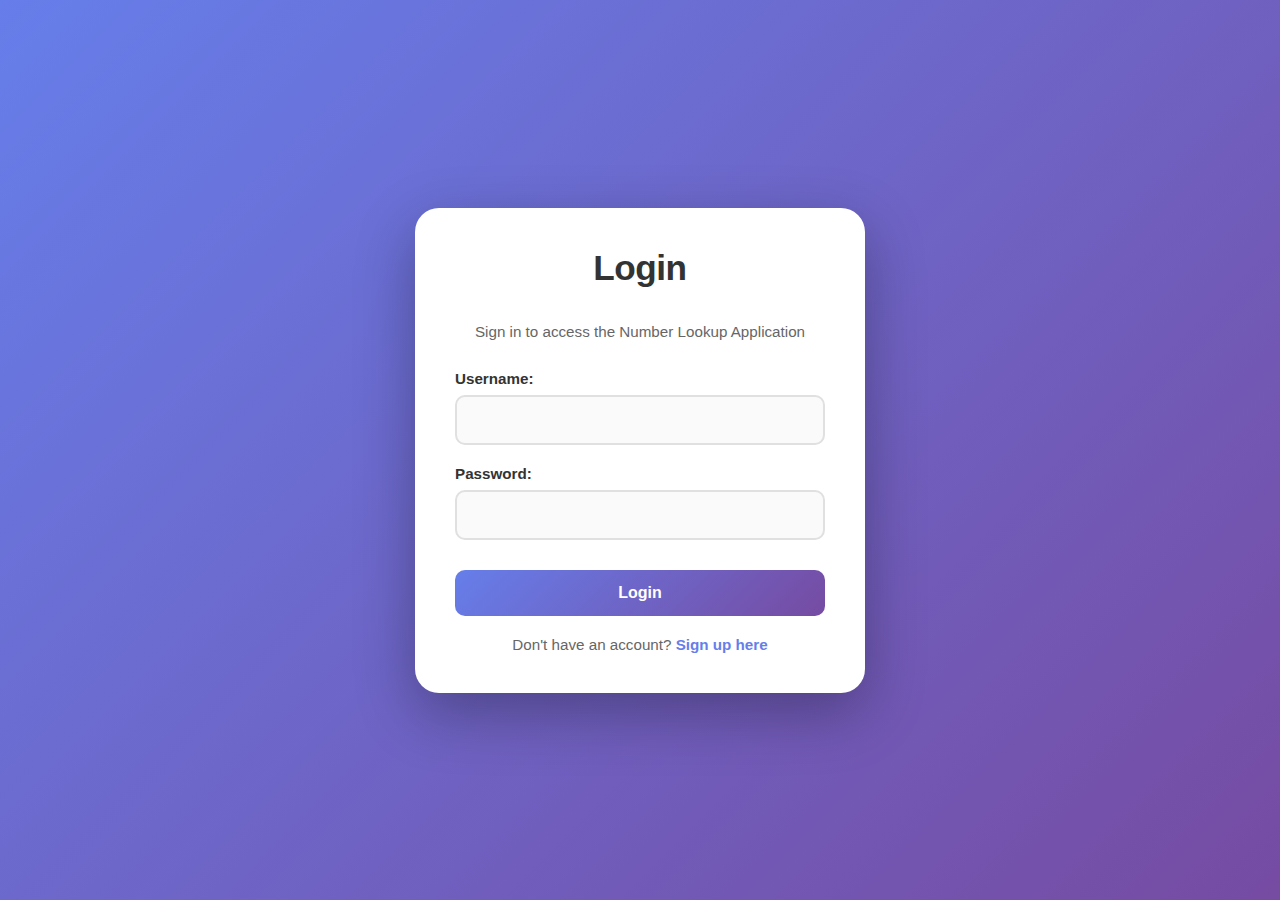
<file: login.html>
<!DOCTYPE html>
<html lang="en">
<head>
    <meta charset="UTF-8">
    <meta name="viewport" content="width=device-width, initial-scale=1.0">
    <title>Login - Number Lookup App</title>
    <link rel="stylesheet" href="style.css">
</head>
<body>
    <div class="auth-container">
        <div class="auth-card">
            <h1>Login</h1>
            <p class="auth-subtitle">Sign in to access the Number Lookup Application</p>
            
            <form id="loginForm" class="auth-form">
                <div class="form-group">
                    <label for="username">Username:</label>
                    <input type="text" id="username" name="username" required autocomplete="username" />
                </div>
                
                <div class="form-group">
                    <label for="password">Password:</label>
                    <input type="password" id="password" name="password" required autocomplete="current-password" />
                </div>
                
                <button type="submit" class="auth-button">Login</button>
            </form>
            
            <div id="authError" class="error-message"></div>
            
            <p class="auth-link">
                Don't have an account? <a href="signup.html">Sign up here</a>
            </p>
        </div>
    </div>
    
    <script src="auth.js"></script>
    <script>
        // Initialize (async)
        (async function() {
            await initializeAdmin();
            initializeUsers();
        })();
        
        // Check if already logged in
        if (isLoggedIn()) {
            window.location.href = 'index.html';
        }
        
        // Handle login form
        document.getElementById('loginForm').addEventListener('submit', function(e) {
            e.preventDefault();
            
            const username = document.getElementById('username').value.trim();
            const password = document.getElementById('password').value;
            const errorDiv = document.getElementById('authError');
            
            if (!username || !password) {
                errorDiv.textContent = 'Please fill in all fields';
                errorDiv.classList.add('show');
                return;
            }
            
            const result = loginUser(username, password);
            
            if (result.success) {
                window.location.href = 'index.html';
            } else {
                errorDiv.textContent = result.message;
                errorDiv.classList.add('show');
            }
        });
    </script>
</body>
</html>
</file>
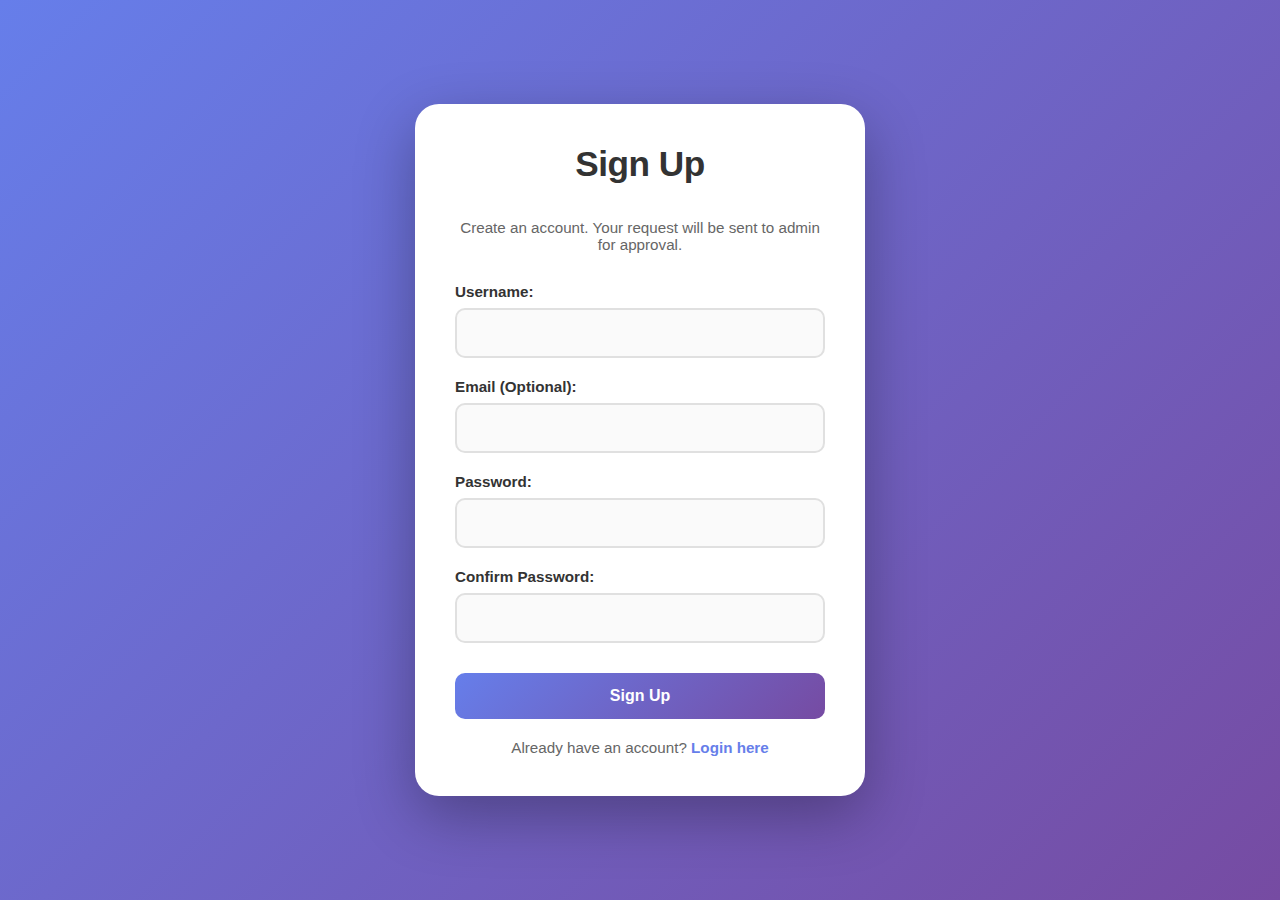
<file: signup.html>
<!DOCTYPE html>
<html lang="en">
<head>
    <meta charset="UTF-8">
    <meta name="viewport" content="width=device-width, initial-scale=1.0">
    <title>Sign Up - Number Lookup App</title>
    <link rel="stylesheet" href="style.css">
</head>
<body>
    <div class="auth-container">
        <div class="auth-card">
            <h1>Sign Up</h1>
            <p class="auth-subtitle">Create an account. Your request will be sent to admin for approval.</p>
            
            <form id="signupForm" class="auth-form">
                <div class="form-group">
                    <label for="username">Username:</label>
                    <input type="text" id="username" name="username" required autocomplete="username" />
                </div>
                
                <div class="form-group">
                    <label for="email">Email (Optional):</label>
                    <input type="email" id="email" name="email" autocomplete="email" />
                </div>
                
                <div class="form-group">
                    <label for="password">Password:</label>
                    <input type="password" id="password" name="password" required autocomplete="new-password" minlength="6" />
                </div>
                
                <div class="form-group">
                    <label for="confirmPassword">Confirm Password:</label>
                    <input type="password" id="confirmPassword" name="confirmPassword" required autocomplete="new-password" />
                </div>
                
                <button type="submit" class="auth-button">Sign Up</button>
            </form>
            
            <div id="authError" class="error-message"></div>
            <div id="authSuccess" class="success-message"></div>
            
            <p class="auth-link">
                Already have an account? <a href="login.html">Login here</a>
            </p>
        </div>
    </div>
    
    <script src="auth.js"></script>
    <script>
        // Initialize (async)
        (async function() {
            await initializeAdmin();
            initializeUsers();
        })();
        
        // Handle signup form
        document.getElementById('signupForm').addEventListener('submit', function(e) {
            e.preventDefault();
            
            const username = document.getElementById('username').value.trim();
            const email = document.getElementById('email').value.trim();
            const password = document.getElementById('password').value;
            const confirmPassword = document.getElementById('confirmPassword').value;
            const errorDiv = document.getElementById('authError');
            const successDiv = document.getElementById('authSuccess');
            
            // Clear previous messages
            errorDiv.classList.remove('show');
            successDiv.classList.remove('show');
            
            // Validation
            if (!username || !password) {
                errorDiv.textContent = 'Please fill in all required fields';
                errorDiv.classList.add('show');
                return;
            }
            
            if (password.length < 6) {
                errorDiv.textContent = 'Password must be at least 6 characters';
                errorDiv.classList.add('show');
                return;
            }
            
            if (password !== confirmPassword) {
                errorDiv.textContent = 'Passwords do not match';
                errorDiv.classList.add('show');
                return;
            }
            
            const result = signupUser(username, password, email);
            
            if (result.success) {
                successDiv.textContent = result.message;
                successDiv.classList.add('show');
                
                // Clear form
                document.getElementById('signupForm').reset();
                
                // Redirect to login after 2 seconds
                setTimeout(() => {
                    window.location.href = 'login.html';
                }, 2000);
            } else {
                errorDiv.textContent = result.message;
                errorDiv.classList.add('show');
            }
        });
    </script>
</body>
</html>
</file>
<file: style.css>
* {
    margin: 0;
    padding: 0;
    box-sizing: border-box;
}

body {
    font-family: 'Segoe UI', Tahoma, Geneva, Verdana, sans-serif;
    background: linear-gradient(135deg, #667eea 0%, #764ba2 100%);
    min-height: 100vh;
    display: flex;
    justify-content: center;
    align-items: center;
    padding: 20px;
}

.container {
    background: white;
    border-radius: 24px;
    box-shadow: 0 20px 60px rgba(0, 0, 0, 0.3);
    padding: 45px;
    max-width: 750px;
    width: 100%;
}

h1 {
    color: #333;
    text-align: center;
    margin-bottom: 35px;
    font-size: 2.2em;
    font-weight: 700;
    letter-spacing: -0.5px;
}

.upload-section {
    margin-bottom: 35px;
    text-align: center;
}

.data-status-section {
    margin-bottom: 25px;
    text-align: center;
}

.data-status {
    display: inline-flex;
    align-items: center;
    gap: 10px;
    padding: 12px 20px;
    border-radius: 10px;
    font-size: 0.95em;
    background: #f8f9fa;
    border: 2px solid #e0e0e0;
}

.data-status.success {
    background: #d4edda;
    border-color: #28a745;
    color: #155724;
}

.data-status.error {
    background: #f8d7da;
    border-color: #dc3545;
    color: #721c24;
}

.input-hint {
    margin-top: 8px;
    font-size: 0.85em;
    color: #666;
    font-style: italic;
}

.upload-label {
    display: inline-block;
    padding: 16px 35px;
    background: linear-gradient(135deg, #667eea 0%, #764ba2 100%);
    color: white;
    border-radius: 12px;
    cursor: pointer;
    transition: all 0.3s ease;
    font-weight: 600;
    font-size: 1.05em;
    box-shadow: 0 4px 15px rgba(102, 126, 234, 0.3);
}

.upload-label:hover {
    transform: translateY(-2px);
    box-shadow: 0 6px 20px rgba(102, 126, 234, 0.4);
}

.upload-label:active {
    transform: translateY(0);
}

.upload-label input[type="file"] {
    display: none;
}

.file-status {
    margin-top: 12px;
    color: #666;
    font-size: 0.95em;
    padding: 8px 0;
}

.file-status.success {
    color: #28a745;
    font-weight: 600;
}

.input-section {
    margin-bottom: 30px;
}

.input-section label {
    display: block;
    margin-bottom: 12px;
    color: #333;
    font-weight: 600;
    font-size: 1.05em;
}

.input-wrapper {
    display: flex;
    gap: 12px;
    align-items: stretch;
}

.input-section input {
    flex: 1;
    padding: 14px 16px;
    border: 2px solid #e0e0e0;
    border-radius: 10px;
    font-size: 16px;
    transition: all 0.3s ease;
    background: #fafafa;
}

.input-section input:focus {
    outline: none;
    border-color: #667eea;
    background: white;
    box-shadow: 0 0 0 3px rgba(102, 126, 234, 0.1);
}

.input-section input::placeholder {
    color: #999;
}

.input-section button {
    padding: 14px 32px;
    background: linear-gradient(135deg, #667eea 0%, #764ba2 100%);
    color: white;
    border: none;
    border-radius: 10px;
    font-size: 16px;
    font-weight: 600;
    cursor: pointer;
    transition: all 0.3s ease;
    white-space: nowrap;
    min-width: 120px;
}

.input-section button:hover:not(:disabled) {
    transform: translateY(-2px);
    box-shadow: 0 6px 20px rgba(102, 126, 234, 0.4);
}

.input-section button:active:not(:disabled) {
    transform: translateY(0);
}

.input-section button:disabled {
    background: #d0d0d0;
    cursor: not-allowed;
    opacity: 0.7;
    transform: none;
}

.clear-input-btn {
    padding: 14px 24px;
    background: white;
    color: #666;
    border: 2px solid #ddd;
    border-radius: 10px;
    font-size: 16px;
    font-weight: 600;
    cursor: pointer;
    transition: all 0.3s ease;
    white-space: nowrap;
}

.clear-input-btn:hover {
    background: #f5f5f5;
    border-color: #999;
    color: #333;
    transform: translateY(-2px);
    box-shadow: 0 4px 12px rgba(0, 0, 0, 0.1);
}

.no-result-message {
    text-align: center;
    padding: 40px 20px;
    font-size: 1.3em;
    font-weight: 600;
    color: #666;
    background: #f8f9fa;
    border-radius: 16px;
    border: 2px dashed #ddd;
    margin-top: 20px;
}

.results-section {
    margin-top: 30px;
}

.result-card {
    background: linear-gradient(135deg, #f5f7fa 0%, #c3cfe2 100%);
    border-radius: 16px;
    padding: 28px;
    box-shadow: 0 6px 20px rgba(0, 0, 0, 0.1);
    margin-bottom: 20px;
    border: 1px solid rgba(102, 126, 234, 0.1);
}

.result-card:last-child {
    margin-bottom: 0;
}

.combination-title {
    font-size: 1.3em;
    font-weight: 700;
    color: #667eea;
    margin-bottom: 15px;
    text-align: center;
    padding-bottom: 10px;
    border-bottom: 2px solid rgba(102, 126, 234, 0.3);
}

.result-item {
    display: flex;
    justify-content: space-between;
    align-items: center;
    padding: 16px 0;
    border-bottom: 1px solid rgba(0, 0, 0, 0.08);
}

.result-item:last-child {
    border-bottom: none;
}

.result-label {
    font-weight: 600;
    color: #333;
    font-size: 1.1em;
}

.result-value {
    font-size: 1.2em;
    font-weight: 700;
    color: #667eea;
    padding: 8px 18px;
    background: white;
    border-radius: 10px;
    min-width: 110px;
    text-align: center;
    box-shadow: 0 2px 8px rgba(0, 0, 0, 0.08);
    transition: all 0.3s ease;
}

/* Yellow: value repeats 2 times */
.result-value.highlight-match {
    background: linear-gradient(135deg, #ffd700 0%, #ffed4e 100%);
    color: #333;
    font-weight: 800;
    box-shadow: 0 4px 12px rgba(255, 215, 0, 0.4);
    transform: scale(1.05);
    border: 2px solid #ffc107;
    animation: highlightPulseYellow 2s ease-in-out infinite;
}

@keyframes highlightPulseYellow {
    0%, 100% {
        box-shadow: 0 4px 12px rgba(255, 215, 0, 0.4);
    }
    50% {
        box-shadow: 0 6px 18px rgba(255, 215, 0, 0.6);
    }
}

/* Orange: value repeats 3 or more times */
.result-value.highlight-match-3 {
    background: linear-gradient(135deg, #ff8c00 0%, #ffa500 100%);
    color: #fff;
    font-weight: 800;
    box-shadow: 0 4px 12px rgba(255, 140, 0, 0.5);
    transform: scale(1.05);
    border: 2px solid #e65100;
    animation: highlightPulseOrange 2s ease-in-out infinite;
}

@keyframes highlightPulseOrange {
    0%, 100% {
        box-shadow: 0 4px 12px rgba(255, 140, 0, 0.5);
    }
    50% {
        box-shadow: 0 6px 18px rgba(255, 140, 0, 0.7);
    }
}

.error-message {
    margin-top: 20px;
    padding: 15px;
    background: #f8d7da;
    color: #721c24;
    border-radius: 8px;
    display: none;
}

.error-message.show {
    display: block;
}

/* Authentication Styles */
.auth-container {
    width: 100%;
    max-width: 450px;
    margin: 0 auto;
}

.auth-card {
    background: white;
    border-radius: 24px;
    box-shadow: 0 20px 60px rgba(0, 0, 0, 0.3);
    padding: 40px;
    width: 100%;
}

.auth-subtitle {
    text-align: center;
    color: #666;
    margin-bottom: 30px;
    font-size: 0.95em;
}

.auth-form {
    margin-bottom: 20px;
}

.form-group {
    margin-bottom: 20px;
}

.form-group label {
    display: block;
    margin-bottom: 8px;
    color: #333;
    font-weight: 600;
    font-size: 0.95em;
}

.form-group input {
    width: 100%;
    padding: 14px 16px;
    border: 2px solid #e0e0e0;
    border-radius: 10px;
    font-size: 16px;
    transition: all 0.3s ease;
    background: #fafafa;
}

.form-group input:focus {
    outline: none;
    border-color: #667eea;
    background: white;
    box-shadow: 0 0 0 3px rgba(102, 126, 234, 0.1);
}

.auth-button {
    width: 100%;
    padding: 14px;
    background: linear-gradient(135deg, #667eea 0%, #764ba2 100%);
    color: white;
    border: none;
    border-radius: 10px;
    font-size: 16px;
    font-weight: 600;
    cursor: pointer;
    transition: all 0.3s ease;
    margin-top: 10px;
}

.auth-button:hover {
    transform: translateY(-2px);
    box-shadow: 0 6px 20px rgba(102, 126, 234, 0.4);
}

.auth-button-secondary {
    display: inline-block;
    width: 100%;
    padding: 14px;
    background: white;
    color: #667eea;
    border: 2px solid #667eea;
    border-radius: 10px;
    font-size: 16px;
    font-weight: 600;
    cursor: pointer;
    transition: all 0.3s ease;
    text-align: center;
    text-decoration: none;
    margin-top: 10px;
}

.auth-button-secondary:hover {
    background: #667eea;
    color: white;
    transform: translateY(-2px);
    box-shadow: 0 6px 20px rgba(102, 126, 234, 0.4);
}

.auth-link {
    text-align: center;
    margin-top: 20px;
    color: #666;
    font-size: 0.95em;
}

.auth-link a {
    color: #667eea;
    text-decoration: none;
    font-weight: 600;
}

.auth-link a:hover {
    text-decoration: underline;
}

.success-message {
    margin-top: 20px;
    padding: 15px;
    background: #d4edda;
    color: #155724;
    border-radius: 8px;
    display: none;
}

.success-message.show {
    display: block;
}

/* Header Actions */
.header-actions {
    display: flex;
    align-items: center;
    justify-content: space-between;
    margin-bottom: 35px;
    gap: 20px;
}

.logout-button-small {
    padding: 10px 20px;
    background: #dc3545;
    color: white;
    border: none;
    border-radius: 8px;
    font-size: 14px;
    font-weight: 600;
    cursor: pointer;
    transition: all 0.3s ease;
}

.logout-button-small:hover {
    background: #c82333;
    transform: translateY(-2px);
    box-shadow: 0 4px 12px rgba(220, 53, 69, 0.4);
}

/* Auth Required Message */
.auth-required-message {
    display: flex;
    justify-content: center;
    align-items: center;
    min-height: 100vh;
    padding: 20px;
}

.auth-message-card {
    background: white;
    border-radius: 24px;
    box-shadow: 0 20px 60px rgba(0, 0, 0, 0.3);
    padding: 50px;
    text-align: center;
    max-width: 500px;
    width: 100%;
}

.auth-message-card h2 {
    color: #333;
    margin-bottom: 15px;
    font-size: 1.8em;
}

.auth-message-card p {
    color: #666;
    margin-bottom: 30px;
    font-size: 1.05em;
}

.auth-buttons {
    display: flex;
    gap: 15px;
    flex-direction: column;
}

/* Admin Panel Styles */
.admin-panel {
    background: white;
    border-radius: 24px;
    box-shadow: 0 20px 60px rgba(0, 0, 0, 0.3);
    padding: 40px;
    max-width: 900px;
    width: 100%;
    margin: 0 auto;
}

.admin-header {
    display: flex;
    justify-content: space-between;
    align-items: center;
    margin-bottom: 30px;
    padding-bottom: 20px;
    border-bottom: 2px solid #e0e0e0;
}

.admin-header h1 {
    margin: 0;
    font-size: 2em;
}

.logout-button {
    padding: 12px 24px;
    background: #dc3545;
    color: white;
    border: none;
    border-radius: 10px;
    font-size: 16px;
    font-weight: 600;
    cursor: pointer;
    transition: all 0.3s ease;
}

.logout-button:hover {
    background: #c82333;
    transform: translateY(-2px);
    box-shadow: 0 4px 12px rgba(220, 53, 69, 0.4);
}

.admin-content h2 {
    color: #333;
    margin-bottom: 20px;
    font-size: 1.5em;
}

.admin-section {
    margin-bottom: 30px;
    padding-bottom: 30px;
    border-bottom: 1px solid #e0e0e0;
}

.admin-section:last-child {
    border-bottom: none;
}

.excel-upload-section {
    background: #f8f9fa;
    padding: 25px;
    border-radius: 12px;
    margin-bottom: 20px;
    text-align: center;
}

.excel-data-info {
    background: #e7f3ff;
    padding: 20px;
    border-radius: 12px;
    border: 2px solid #b3d9ff;
    margin-top: 20px;
}

.excel-data-info h3 {
    margin-bottom: 10px;
    color: #004085;
    font-size: 1.2em;
}

.excel-data-info p {
    color: #004085;
    margin-bottom: 15px;
}

.clear-data-btn {
    padding: 10px 20px;
    background: #dc3545;
    color: white;
    border: none;
    border-radius: 8px;
    font-size: 14px;
    font-weight: 600;
    cursor: pointer;
    transition: all 0.3s ease;
}

.clear-data-btn:hover {
    background: #c82333;
    transform: translateY(-2px);
    box-shadow: 0 4px 12px rgba(220, 53, 69, 0.4);
}

.users-list {
    display: flex;
    flex-direction: column;
    gap: 15px;
}

.user-card {
    background: #f8f9fa;
    border-radius: 12px;
    padding: 20px;
    border: 2px solid #e0e0e0;
    display: flex;
    justify-content: space-between;
    align-items: center;
    transition: all 0.3s ease;
}

.user-card:hover {
    box-shadow: 0 4px 12px rgba(0, 0, 0, 0.1);
    transform: translateY(-2px);
}

.user-card.pending {
    border-color: #ffc107;
    background: #fffbf0;
}

.user-card.approved {
    border-color: #28a745;
    background: #f0fff4;
}

.user-card.rejected {
    border-color: #dc3545;
    background: #fff5f5;
}

.user-info {
    display: flex;
    flex-direction: column;
    gap: 8px;
    flex: 1;
}

.user-info strong {
    font-size: 1.1em;
    color: #333;
}

.user-email {
    color: #666;
    font-size: 0.9em;
}

.user-date {
    color: #999;
    font-size: 0.85em;
}

.user-status {
    display: inline-block;
    padding: 4px 12px;
    border-radius: 20px;
    font-size: 0.85em;
    font-weight: 600;
    margin-top: 5px;
}

.status-pending {
    background: #fff3cd;
    color: #856404;
}

.status-approved {
    background: #d4edda;
    color: #155724;
}

.status-rejected {
    background: #f8d7da;
    color: #721c24;
}

.user-actions {
    display: flex;
    gap: 10px;
}

.approve-btn, .reject-btn {
    padding: 10px 20px;
    border: none;
    border-radius: 8px;
    font-size: 14px;
    font-weight: 600;
    cursor: pointer;
    transition: all 0.3s ease;
}

.approve-btn {
    background: #28a745;
    color: white;
}

.approve-btn:hover {
    background: #218838;
    transform: translateY(-2px);
    box-shadow: 0 4px 12px rgba(40, 167, 69, 0.4);
}

.reject-btn {
    background: #dc3545;
    color: white;
}

.reject-btn:hover {
    background: #c82333;
    transform: translateY(-2px);
    box-shadow: 0 4px 12px rgba(220, 53, 69, 0.4);
}

.no-users {
    text-align: center;
    color: #999;
    padding: 40px;
    font-style: italic;
}

@media (max-width: 600px) {
    .container {
        padding: 25px;
    }

    h1 {
        font-size: 1.8em;
        margin-bottom: 25px;
    }

    .input-wrapper {
        flex-direction: column;
        gap: 10px;
    }

    .input-section input,
    .input-section button,
    .clear-input-btn {
        width: 100%;
    }

    .input-section button {
        min-width: auto;
    }

    .upload-label {
        padding: 14px 25px;
        font-size: 1em;
    }

    .result-card {
        padding: 20px;
    }

    .header-actions {
        flex-direction: column;
        align-items: flex-start;
    }

    .header-actions h1 {
        width: 100%;
    }

    .auth-card {
        padding: 30px 20px;
    }

    .admin-panel {
        padding: 25px 20px;
    }

    .admin-header {
        flex-direction: column;
        align-items: flex-start;
        gap: 15px;
    }

    .user-card {
        flex-direction: column;
        align-items: flex-start;
        gap: 15px;
    }

    .user-actions {
        width: 100%;
    }

    .approve-btn, .reject-btn {
        flex: 1;
    }
}
</file>
